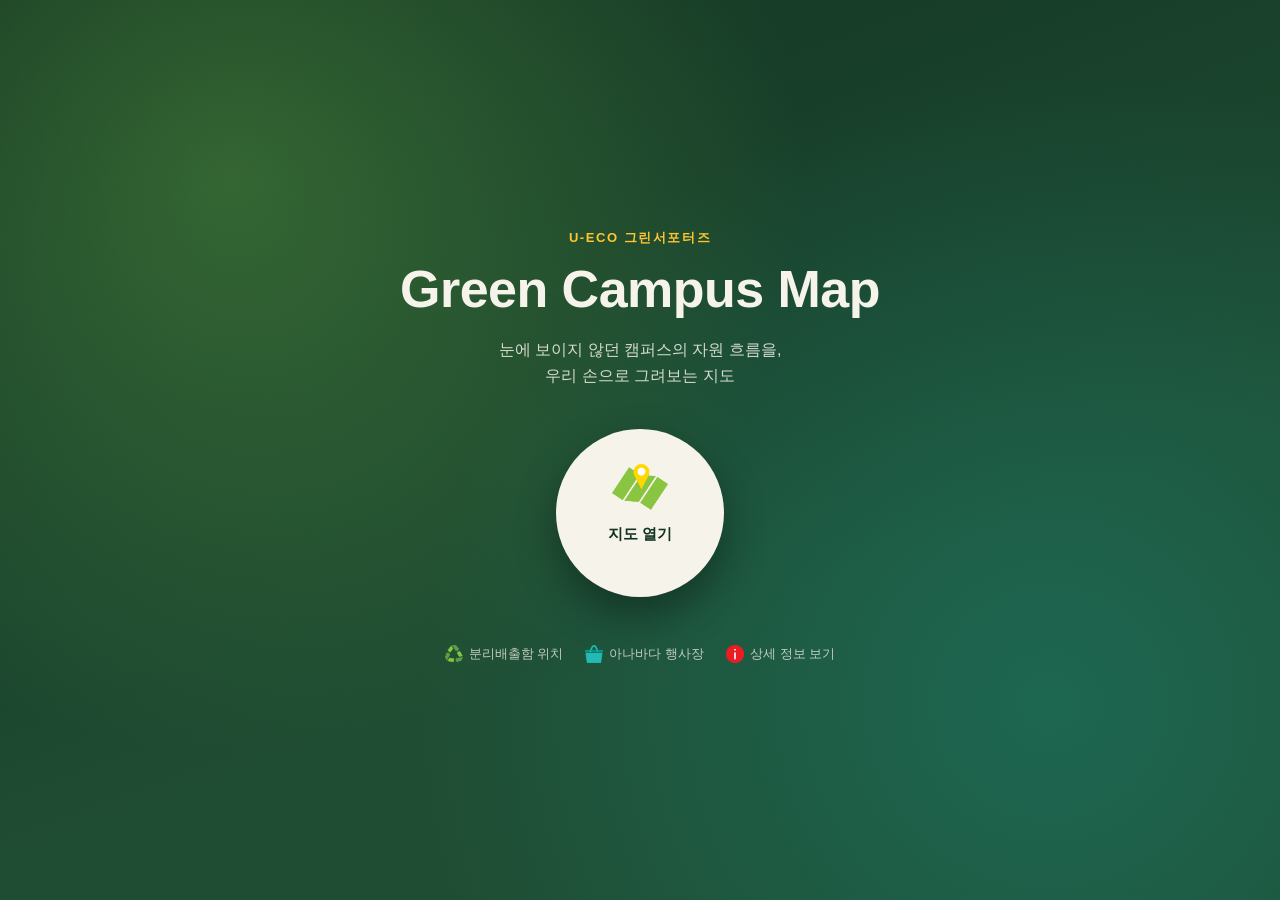
<file: index.html>
<!DOCTYPE html>
<html lang="ko">
<head>
<meta charset="UTF-8" />
<meta name="viewport" content="width=device-width, initial-scale=1.0" />
<title>Green Campus Map | 울산대학교</title>
<link rel="stylesheet" href="css/style.css" />
</head>
<body class="landing">
  <div class="landing-bg"></div>

  <main class="landing-content">
    <p class="eyebrow">U-ECO 그린서포터즈</p>
    <h1>Green Campus Map</h1>
    <p class="sub">눈에 보이지 않던 캠퍼스의 자원 흐름을,<br />우리 손으로 그려보는 지도</p>

    <a href="map.html" class="map-launch" aria-label="지도 열기">
      <img src="assets/icons/map.png" alt="" />
      <span>지도 열기</span>
    </a>

    <ul class="legend">
      <li><img src="assets/icons/recycle.png" alt="" /> 분리배출함 위치</li>
      <li><img src="assets/icons/anabada.png" alt="" /> 아나바다 행사장</li>
      <li><img src="assets/icons/info.png" alt="" /> 상세 정보 보기</li>
    </ul>
  </main>
</body>
</html>
</file>
<file: css/style.css>
/* =========================================================
   Green Campus Map - 스타일
   아이콘 팔레트에서 색을 그대로 가져왔습니다.
   초록(지도/재활용) · 골드(핀) · 틸(아나바다 바구니) · 레드(정보)
========================================================= */

:root {
  --forest: #1f4d33;
  --forest-deep: #123322;
  --leaf: #6cb648;
  --gold: #ffc531;
  --teal: #1aa398;
  --info-red: #d92b2b;
  --cream: #f6f3ea;
  --ink: #16261c;
  --radius: 18px;
}

* { box-sizing: border-box; }

body {
  margin: 0;
  font-family: "Pretendard", "Apple SD Gothic Neo", "Malgun Gothic", sans-serif;
  color: var(--ink);
  background: var(--cream);
}

img { max-width: 100%; display: block; }

/* ---------- Landing ---------- */

.landing {
  min-height: 100vh;
  position: relative;
  overflow: hidden;
  display: flex;
  align-items: center;
  justify-content: center;
}

.landing-bg {
  position: absolute;
  inset: 0;
  background:
    radial-gradient(circle at 18% 20%, rgba(108, 182, 72, 0.35), transparent 45%),
    radial-gradient(circle at 82% 78%, rgba(26, 163, 152, 0.30), transparent 50%),
    linear-gradient(160deg, var(--forest-deep), var(--forest) 65%);
}

.landing-content {
  position: relative;
  z-index: 1;
  max-width: 560px;
  width: 100%;
  padding: 56px 32px 64px;
  text-align: center;
  color: var(--cream);
}

.eyebrow {
  letter-spacing: 0.12em;
  font-size: 13px;
  font-weight: 700;
  color: var(--gold);
  margin: 0 0 12px;
}

.landing-content h1 {
  font-size: clamp(34px, 6vw, 52px);
  margin: 0 0 18px;
  font-weight: 800;
  letter-spacing: -0.01em;
}

.landing-content .sub {
  font-size: 16px;
  line-height: 1.6;
  color: rgba(246, 243, 234, 0.85);
  margin: 0 0 40px;
}

.map-launch {
  display: inline-flex;
  flex-direction: column;
  align-items: center;
  gap: 10px;
  text-decoration: none;
  color: var(--forest-deep);
  background: var(--cream);
  border-radius: 999px;
  width: 168px;
  height: 168px;
  margin: 0 auto;
  box-shadow: 0 18px 40px rgba(0, 0, 0, 0.35);
  transition: transform 0.18s ease, box-shadow 0.18s ease;
}

.map-launch:hover {
  transform: translateY(-4px) scale(1.03);
  box-shadow: 0 22px 48px rgba(0, 0, 0, 0.4);
}

.map-launch img {
  width: 56px;
  height: 56px;
  margin-top: 30px;
}

.map-launch span {
  font-weight: 700;
  font-size: 15px;
}

.legend {
  list-style: none;
  padding: 0;
  margin: 48px 0 0;
  display: flex;
  gap: 22px;
  justify-content: center;
  flex-wrap: wrap;
  font-size: 13px;
  color: rgba(246, 243, 234, 0.75);
}

.legend li {
  display: flex;
  align-items: center;
  gap: 6px;
}

.legend img {
  width: 18px;
  height: 18px;
}

/* ---------- Map page ---------- */

.map-page {
  min-height: 100vh;
  padding-bottom: 40px;
}

.topbar {
  display: flex;
  align-items: center;
  justify-content: space-between;
  gap: 16px;
  padding: 18px 24px;
  background: var(--forest-deep);
  color: var(--cream);
}

.topbar h1 {
  font-size: 17px;
  margin: 0;
  font-weight: 700;
}

.back-link {
  color: var(--cream);
  text-decoration: none;
  font-size: 14px;
  opacity: 0.85;
}

.coord-toggle {
  border: 1px solid rgba(246, 243, 234, 0.4);
  background: transparent;
  color: var(--cream);
  border-radius: 999px;
  padding: 8px 14px;
  font-size: 12px;
  cursor: pointer;
}

.coord-toggle.active {
  background: var(--gold);
  color: var(--forest-deep);
  border-color: var(--gold);
  font-weight: 700;
}

.map-layout {
  display: grid;
  grid-template-columns: 200px minmax(0, 1000px);
  align-items: start;
  justify-content: center;
  gap: 20px;
  max-width: 1220px;
  margin: 24px auto;
  padding: 0 24px;
}

.legend-panel {
  background: var(--cream);
  border: 1px solid rgba(31, 77, 51, 0.12);
  border-radius: var(--radius);
  padding: 18px 16px;
  box-shadow: 0 8px 20px rgba(18, 51, 34, 0.06);
}

.legend-panel h2 {
  font-size: 13px;
  letter-spacing: 0.06em;
  color: var(--forest);
  margin: 0 0 14px;
  text-transform: uppercase;
}

.legend-panel ul {
  list-style: none;
  margin: 0;
  padding: 0;
  display: flex;
  flex-direction: column;
  gap: 14px;
}

.legend-panel li {
  display: flex;
  align-items: flex-start;
  gap: 10px;
}

.legend-panel img {
  width: 22px;
  height: 22px;
  flex-shrink: 0;
  margin-top: 1px;
}

.legend-title {
  margin: 0;
  font-size: 12.5px;
  font-weight: 700;
  color: var(--ink);
}

.legend-desc {
  margin: 2px 0 0;
  font-size: 12px;
  line-height: 1.4;
  color: #6b7a70;
}

@media (max-width: 860px) {
  .map-layout {
    grid-template-columns: 1fr;
  }
  .legend-panel ul {
    flex-direction: row;
    flex-wrap: wrap;
  }
  .legend-panel li {
    flex: 1 1 45%;
  }
}

.map-wrap {
  position: relative;
  width: 100%;
  min-width: 0;
  background: #dfe7de;
  border-radius: var(--radius);
  overflow: hidden;
  box-shadow: 0 12px 30px rgba(18, 51, 34, 0.15);
}

.leaflet-map-box {
  width: 100%;
  height: 560px;
}

.leaflet-custom-pin {
  cursor: pointer;
  filter: drop-shadow(0 4px 6px rgba(0, 0, 0, 0.3));
  transition: transform 0.15s ease;
}

.leaflet-custom-pin:hover {
  transform: scale(1.15);
}

.leaflet-container {
  font-family: inherit;
}

.img-missing-note {
  padding: 80px 24px;
  text-align: center;
  color: #5b6b60;
}

.img-missing-note code {
  background: rgba(0, 0, 0, 0.06);
  padding: 2px 6px;
  border-radius: 6px;
}

.pin {
  cursor: pointer;
  background: none;
  border: none;
  padding: 0;
  position: relative;
  filter: drop-shadow(0 4px 6px rgba(0, 0, 0, 0.3));
  transition: transform 0.15s ease;
}

.pin:hover {
  transform: scale(1.15);
}

.pin img {
  width: 34px;
  height: 34px;
}

.pin.pin-recycle img,
.pin.pin-anabada img {
  width: 30px;
  height: 30px;
}

.pin-label {
  position: absolute;
  bottom: 100%;
  left: 50%;
  transform: translateX(-50%);
  white-space: nowrap;
  background: var(--forest-deep);
  color: var(--cream);
  font-size: 11px;
  padding: 3px 8px;
  border-radius: 6px;
  opacity: 0;
  pointer-events: none;
  transition: opacity 0.15s ease;
  margin-bottom: 4px;
}

.pin:hover .pin-label {
  opacity: 1;
}

.coord-readout {
  max-width: 1000px;
  margin: 0 auto;
  padding: 0 24px;
  font-size: 13px;
  color: #5b6b60;
  min-height: 20px;
}

/* ---------- Modal ---------- */

.modal {
  position: fixed;
  inset: 0;
  background: rgba(18, 51, 34, 0.45);
  display: flex;
  align-items: flex-end;
  justify-content: center;
  z-index: 20;
}

.modal.hidden { display: none; }

.modal-card {
  background: var(--cream);
  width: 100%;
  max-width: 440px;
  border-radius: 22px 22px 0 0;
  padding: 26px 24px 32px;
  position: relative;
  animation: rise 0.2s ease;
}

@media (min-width: 560px) {
  .modal { align-items: center; }
  .modal-card { border-radius: 22px; }
}

@keyframes rise {
  from { transform: translateY(24px); opacity: 0; }
  to { transform: translateY(0); opacity: 1; }
}

.modal-close {
  position: absolute;
  top: 16px;
  right: 20px;
  border: none;
  background: none;
  font-size: 13px;
  color: #8a9690;
  cursor: pointer;
}

.modal-number {
  color: var(--leaf);
  font-weight: 700;
  font-size: 13px;
  margin: 0 0 4px;
}

.modal-card h2 {
  margin: 0 0 18px;
  font-size: 22px;
}

.info-btn {
  display: inline-flex;
  align-items: center;
  gap: 8px;
  background: var(--info-red);
  color: white;
  border: none;
  border-radius: 999px;
  padding: 10px 16px;
  font-size: 14px;
  font-weight: 700;
  cursor: pointer;
}

.info-btn img {
  width: 16px;
  height: 16px;
  filter: brightness(0) invert(1);
}

.trash-detail {
  margin-top: 14px;
  padding: 14px;
  background: rgba(108, 182, 72, 0.12);
  border-radius: 12px;
  font-size: 14px;
  line-height: 1.55;
}

.hidden { display: none !important; }
</file>
